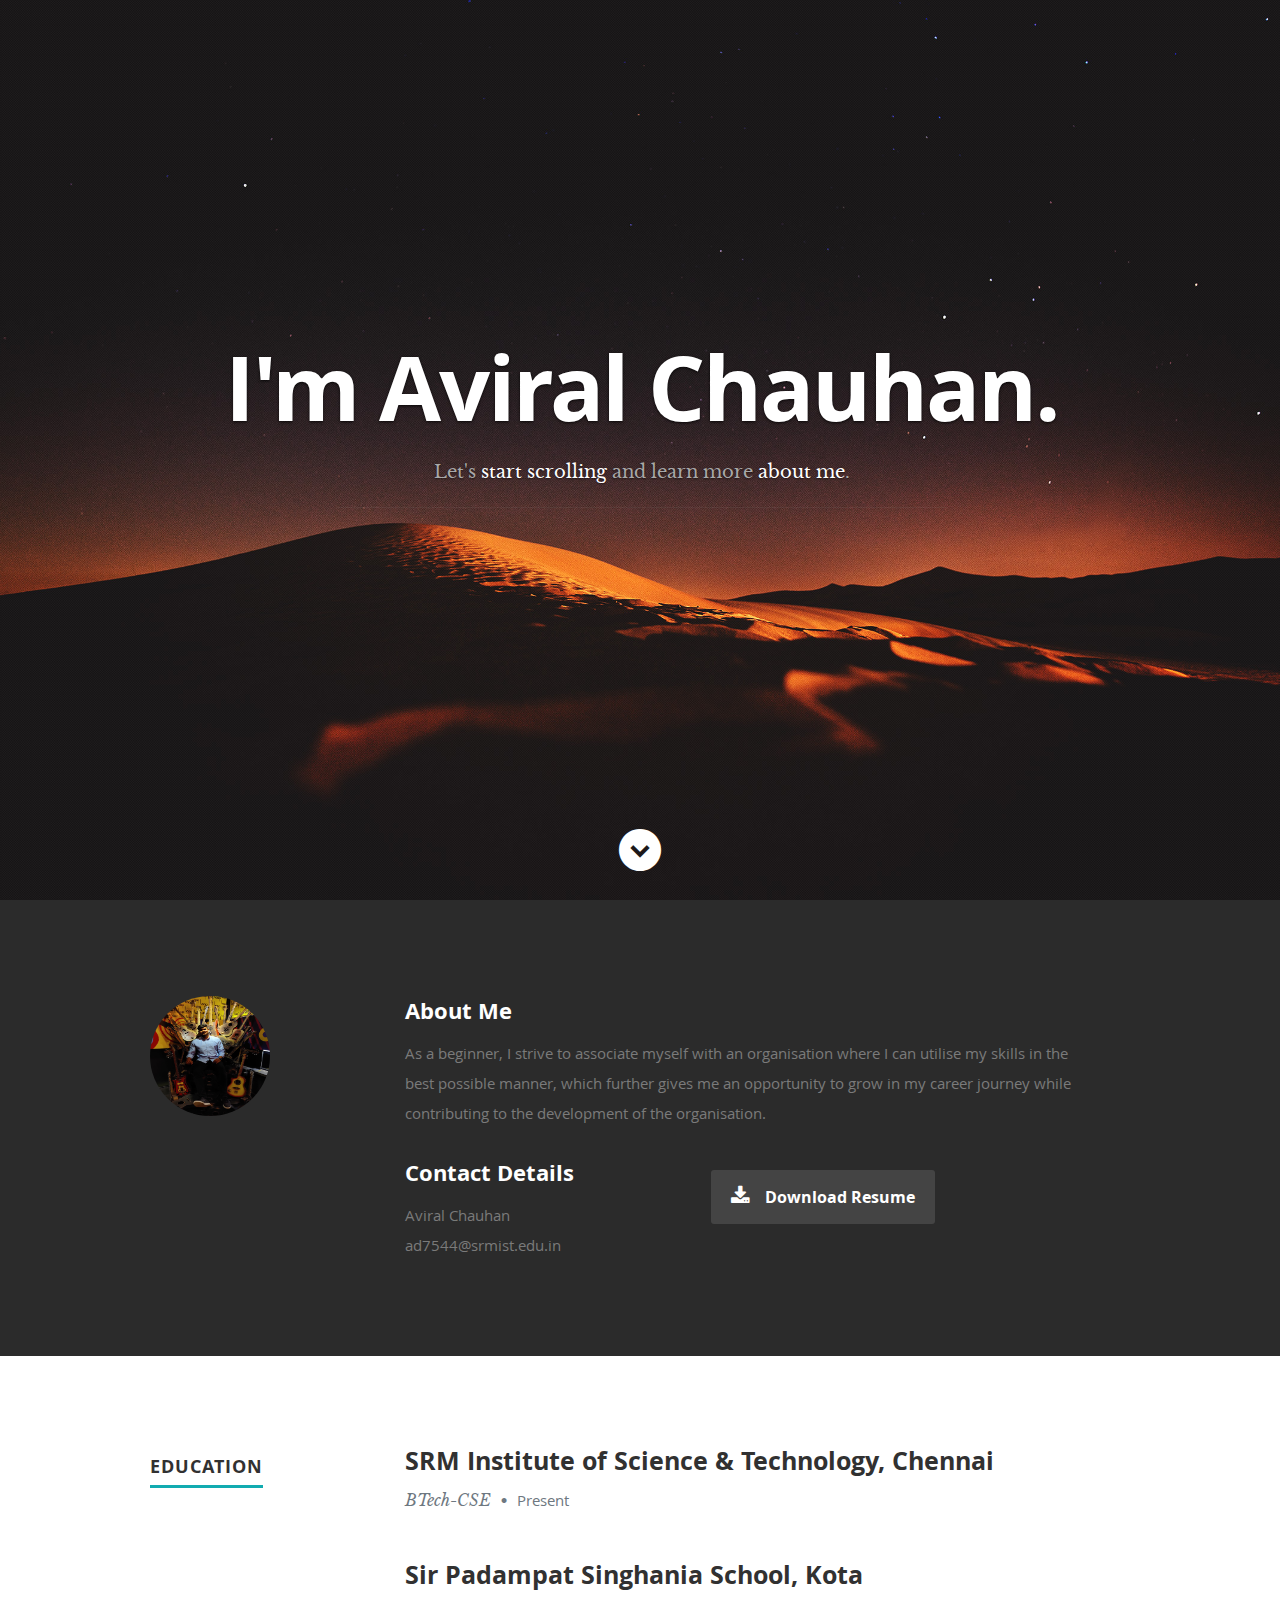
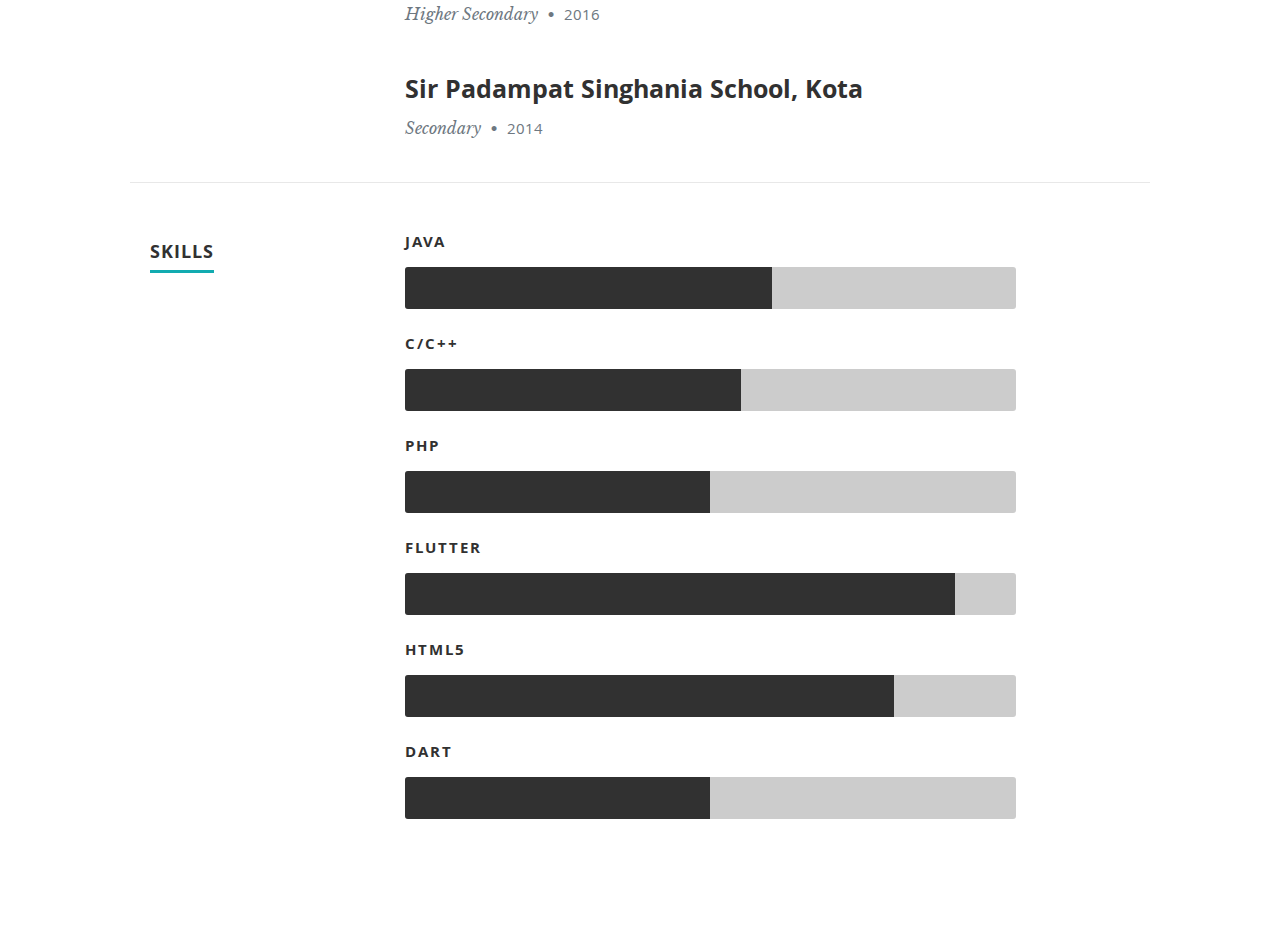
<file: index.html>
<!DOCTYPE html>
<html class="no-js" lang="en"> 
   
<head>

   <!--- Basic Page Needs
   ============== -->
   <meta charset="utf-8">
	<title>Aviral Chauhan</title>
	<meta name="description" content="">
	<meta name="author" content="">

   <!-- Mobile Specific Metas
   ================ -->
	<meta name="viewport" content="width=device-width, initial-scale=1, maximum-scale=1">

	<!-- CSS
    ========================= -->
   <link rel="stylesheet" href="css/default.css">
	<link rel="stylesheet" href="css/layout.css">
   <link rel="stylesheet" href="css/media-queries.css">
   <link rel="stylesheet" href="css/magnific-popup.css">

   <!-- Script
   ========== -->
	<script src="js/modernizr.js"></script>

   <!-- Favicons
	=========== -->
	<link rel="shortcut icon" href="favicon.png" >

</head>

<body>

   <!-- Header
   ======================= -->
   <header id="home">

      <nav id="nav-wrap">

         <a class="mobile-btn" href="#nav-wrap" title="Show navigation">Show navigation</a>
	      <a class="mobile-btn" href="#" title="Hide navigation">Hide navigation</a>



      </nav> 

      <div class="row banner">
         <div class="banner-text">
            <h1 class="responsive-headline">I'm Aviral Chauhan.</h1>
            <h3>Let's <a class="smoothscroll" href="#about">start scrolling</a>
            and learn more <a class="smoothscroll" href="#about">about me</a>.</h3>
            <hr />

         </div>
      </div>

      <p class="scrolldown">
         <a class="smoothscroll" href="#about"><i class="icon-down-circle"></i></a>
      </p>

   </header>


   <!-- About Section
   ================ -->
   <section id="about">

      <div class="row">

         <div class="three columns">

            <img class="profile-pic"  src="images/profilepic.jpg" alt="" />

         </div>

         <div class="nine columns main-col">

            <h2>About Me</h2>

            <p>As a beginner, I strive to associate myself with an organisation where I can utilise my skills in the best possible manner, which further gives me an opportunity to grow in my career journey while contributing to the development of the organisation.
            </p>

            <div class="row">

               <div class="columns contact-details">

                  <h2>Contact Details</h2>
                  <p class="address">
						   <span>Aviral Chauhan</span><br>

                     <span>ad7544@srmist.edu.in</span>
					   </p>

               </div>

               <div class="columns download">
                  <p>
                     <a href="resume.pdf" class="button"><i class="fa fa-download"></i>Download Resume</a>
                  </p>
               </div>

            </div> 

         </div>

      </div>

   </section> 


   <!-- Resume Section
   ===================== -->
   <section id="resume">

      <!-- Education
      -------------------- -->
      <div class="row education">

         <div class="three columns header-col">
            <h1><span>Education</span></h1>
         </div>

         <div class="nine columns main-col">

            <div class="row item">

               <div class="twelve columns">

                  <h3>SRM Institute of Science & Technology, Chennai</h3>
                  <p class="info">BTech-CSE <span>&bull;</span> <em class="date">Present</em></p>

               </div>

            </div>   <br>

            <div class="row item">

               <div class="twelve columns">

                  <h3>Sir Padampat Singhania School, Kota</h3>
                  <p class="info">Higher Secondary <span>&bull;</span> <em class="date">2016</em></p>

               </div>

            </div>
<br>
            <div class="row item">

               <div class="twelve columns">

                  <h3>Sir Padampat Singhania School, Kota</h3>
                  <p class="info">Secondary <span>&bull;</span> <em class="date">2014</em></p>

               </div>

            </div>


         </div> 

      </div> 


    

      <div class="row skill">

         <div class="three columns header-col">
            <h1><span>Skills</span></h1>
         </div>

         <div class="nine columns main-col">



				<div class="bars">

				   <ul class="skills">
					   <li><span class="bar-expand photoshop"></span><em>Java</em></li>
                  <li><span class="bar-expand illustrator"></span><em>C/C++</em></li>
						<li><span class="bar-expand wordpress"></span><em>PHP</em></li>
						<li><span class="bar-expand css"></span><em>Flutter</em></li>
						<li><span class="bar-expand html5"></span><em>HTML5</em></li>
                  <li><span class="bar-expand jquery"></span><em>Dart</em></li>
					</ul>

				</div>

			</div> 

      </div>

   </section> 



   <script src="http://ajax.googleapis.com/ajax/libs/jquery/1.10.2/jquery.min.js"></script>
   <script>window.jQuery || document.write('<script src="js/jquery-1.10.2.min.js"><\/script>')</script>
   <script type="text/javascript" src="js/jquery-migrate-1.2.1.min.js"></script>

   <script src="js/jquery.flexslider.js"></script>
   <script src="js/waypoints.js"></script>
   <script src="js/jquery.fittext.js"></script>
   <script src="js/magnific-popup.js"></script>
   <script src="js/init.js"></script>

</body>

</html>
</file>
<file: css/default.css>
/*
=====================================================================
*   Ceevee v1.0 Default Stylesheet
*   url: styleshout.com
*   03-17-2014
=====================================================================

TOC:
a. Webfonts and Icon fonts
b. Reset
c. Default Styles
   1. Basic
   2. Typography
   3. Links
   4. Images
   5. Buttons
   6. Forms
d. Grid
e. Others
   1. Clearing
   2. Misc

=====================================================================  */

/* ------------------------------------------------------------------ */
/* a. Webfonts and Icon fonts
 ------------------------------------------------------------------ */

@import url("fonts.css");
@import url("fontello/css/fontello.css");
@import url("font-awesome/css/font-awesome.min.css");

/* ------------------------------------------------------------------
/* b. Reset
      Adapted from:
      Normalize.css - https://github.com/necolas/normalize.css/
      HTML5 Doctor Reset - html5doctor.com/html-5-reset-stylesheet/
/* ------------------------------------------------------------------ */

html, body, div, span, object, iframe,
h1, h2, h3, h4, h5, h6, p, blockquote, pre,
abbr, address, cite, code,
del, dfn, em, img, ins, kbd, q, samp,
small, strong, sub, sup, var,
b, i,
dl, dt, dd, ol, ul, li,
fieldset, form, label, legend,
table, caption, tbody, tfoot, thead, tr, th, td,
article, aside, canvas, details, figcaption, figure,
footer, header, hgroup, menu, nav, section, summary,
time, mark, audio, video {
   margin: 0;
   padding: 0;
   border: 0;
   outline: 0;
   font-size: 100%;
   vertical-align: baseline;
   background: transparent;
}

article,aside,details,figcaption,figure,
footer,header,hgroup,menu,nav,section {
   display: block;
}

audio,
canvas,
video {
   display: inline-block;
}

audio:not([controls]) {
   display: none;
   height: 0;
}

[hidden] { display: none; }

code, kbd, pre, samp {
   font-family: monospace, serif;
   font-size: 1em;
}

pre {
   white-space: pre;
   white-space: pre-wrap;
   word-wrap: break-word;
}

blockquote, q { quotes: &#8220 &#8220; }

blockquote:before, blockquote:after,
q:before, q:after {
   content: '';
   content: none;
}

ins {
   background-color: #ff9;
   color: #000;
   text-decoration: none;
}

mark {
   background-color: #A7F4F6;
   color: #555;
}

del { text-decoration: line-through; }

abbr[title], dfn[title] {
   border-bottom: 1px dotted;
   cursor: help;
}

table {
   border-collapse: collapse;
   border-spacing: 0;
}


/* ------------------------------------------------------------------ */
/* c. Default and Basic Styles
      Adapted from:
      Skeleton CSS Framework - http://www.getskeleton.com/
      Typeplate Typographic Starter Kit - http://typeplate.com/
/* ------------------------------------------------------------------ */

/*  1. Basic  ------------------------------------------------------- */

*,
*:before,
*:after {
   -moz-box-sizing: border-box;
   -webkit-box-sizing: border-box;
   box-sizing: border-box;
}

html {
   font-size: 62.5%;
   -webkit-font-smoothing: antialiased;
}

body {
   background: #fff;
   font-family: 'opensans-regular', sans-serif;
   font-weight: normal;
   font-size: 15px;
   line-height: 30px;
	color: #838C95;

   -webkit-font-smoothing: antialiased; /* Fix for webkit rendering */
	-webkit-text-size-adjust: 100%;
}

/*  2. Typography
       Vertical rhythm with leading derived from 6
--------------------------------------------------------------------- */

h1, h2, h3, h4, h5, h6 {
   color: #313131;
	font-family: 'opensans-bold', sans-serif;
   font-weight: normal;
}
h1 a, h2 a, h3 a, h4 a, h5 a, h6 a { font-weight: inherit; }
h1 { font-size: 38px; line-height: 42px; margin-bottom: 12px; letter-spacing: -1px; }
h2 { font-size: 28px; line-height: 36px; margin-bottom: 6px; }
h3 { font-size: 22px; line-height: 30px; margin-bottom: 12px; }
h4 { font-size: 20px; line-height: 30px; margin-bottom: 6px; }
h5 { font-size: 18px; line-height: 30px; }
h6 { font-size: 14px; line-height: 30px; }
.subheader { }

p { margin: 0 0 30px 0; }
p img { margin: 0; }
p.lead {
   font: 19px/36px 'opensans-light', sans-serif;
   margin-bottom: 18px;
}

/* for 'em' and 'strong' tags, font-size and line-height should be same with
the body tag due to rendering problems in some browsers */
em { font: 15px/30px 'opensans-italic', sans-serif; }
strong, b { font: 15px/30px 'opensans-bold', sans-serif; }
small { font-size: 11px; line-height: inherit; }

/*	Blockquotes */
blockquote {
   margin: 30px 0px;
   padding-left: 40px;
   position: relative;
}
blockquote:before {
   content: "\201C";
   opacity: 0.45;
   font-size: 80px;
   line-height: 0px;
   margin: 0;
   font-family: arial, sans-serif;

   position: absolute;
   top:  30px;
	left: 0;
}
blockquote p {
   font-family: 'librebaskerville-italic', serif;
   padding: 0;
   font-size: 18px;
   line-height: 36px;
}
blockquote cite {
   display: block;
   font-size: 12px;
   font-style: normal;
   line-height: 18px;
}
blockquote cite:before { content: "\2014 \0020"; }
blockquote cite a,
blockquote cite a:visited { color: #8B9798; border: none }

/* ---------------------------------------------------------------------
/*  Pull Quotes Markup
/*
    <aside class="pull-quote">
		<blockquote>
			<p></p>
		</blockquote>
	 </aside>
/*
/* --------------------------------------------------------------------- */
.pull-quote {
   position: relative;
	padding: 18px 30px 18px 0px;
}
.pull-quote:before,
.pull-quote:after {
	height: 1em;
	opacity: 0.45;
	position: absolute;
	font-size: 80px;
   font-family: Arial, Sans-Serif;
}
.pull-quote:before {
	content: "\201C";
	top:  33px;
	left: 0;
}
.pull-quote:after {
	content: '\201D';
	bottom: -33px;
	right: 0;
}
.pull-quote blockquote {
   margin: 0;
}
.pull-quote blockquote:before {
   content: none;
}

/* Abbreviations */
abbr {
   font-family: 'opensans-bold', sans-serif;
	font-variant: small-caps;
	text-transform: lowercase;
   letter-spacing: .5px;
	color: gray;
}
abbr:hover { cursor: help; }

/* drop cap */
.drop-cap:first-letter {
	float: left;
	margin: 0;
	padding: 14px 6px 0 0;
	font-size: 84px;
	font-family: /* Copperplate */ 'opensans-bold', sans-serif;
   line-height: 60px;
	text-indent: 0;
	background: transparent;
	color: inherit;
}

hr { border: solid #E3E3E3; border-width: 1px 0 0; clear: both; margin: 11px 0 30px; height: 0; }


/*  3. Links  ------------------------------------------------------- */

a, a:visited {
   text-decoration: none;
   outline: 0;
   color: #11ABB0;

   -webkit-transition: color .3s ease-in-out;
   -moz-transition: color .3s ease-in-out;
   -o-transition: color .3s ease-in-out;
   transition: color .3s ease-in-out;
}
a:hover, a:focus { color: #313131; }
p a, p a:visited { line-height: inherit; }


/*  4. List  --------------------------------------------------------- */

ul, ol { margin-bottom: 24px; margin-top: 12px; }
ul { list-style: none outside; }
ol { list-style: decimal; }
ol, ul.square, ul.circle, ul.disc { margin-left: 30px; }
ul.square { list-style: square outside; }
ul.circle { list-style: circle outside; }
ul.disc { list-style: disc outside; }
ul ul, ul ol,
ol ol, ol ul { margin: 6px 0 6px 30px; }
ul ul li, ul ol li,
ol ol li, ol ul li { margin-bottom: 6px; }
li { line-height: 18px; margin-bottom: 12px; }
ul.large li { }
li p { }

/* ---------------------------------------------------------------------
/*  Stats Tab Markup

    <ul class="stats-tabs">
		<li><a href="#">[value]<b>[name]</b></a></li>
	 </ul>

    Extend this object into your markup.
/*
/* --------------------------------------------------------------------- */
.stats-tabs {
   padding: 0;
   margin: 24px 0;
}
.stats-tabs li {
	display: inline-block;
	margin: 0 10px 18px 0;
	padding: 0 10px 0 0;
	border-right: 1px solid #ccc;
}
.stats-tabs li:last-child {
	margin: 0;
	padding: 0;
	border: none;
}
.stats-tabs li a {
	display: inline-block;
	font-size: 22px;
	font-family: 'opensans-bold', sans-serif;
   border: none;
   color: #313131;
}
.stats-tabs li a:hover {
   color:#11ABB0;
}
.stats-tabs li a b {
	display: block;
	margin: 6px 0 0 0;
	font-size: 13px;
	font-family: 'opensans-regular', sans-serif;
   color: #8B9798;
}

/* definition list */
dl { margin: 12px 0; }
dt { margin: 0; color:#11ABB0; }
dd { margin: 0 0 0 20px; }

/* Lining Definition Style Markup */
.lining dt,
.lining dd {
	display: inline;
	margin: 0;
}
.lining dt + dt:before,
.lining dd + dt:before {
	content: "\A";
	white-space: pre;
}
.lining dd + dd:before {
	content: ", ";
}
.lining dd:before {
	content: ": ";
	margin-left: -0.2em;
}

/* Dictionary Definition Style Markup */
.dictionary-style dt {
	display: inline;
	counter-reset: definitions;
}
.dictionary-style dt + dt:before {
	content: ", ";
	margin-left: -0.2em;
}
.dictionary-style dd {
	display: block;
	counter-increment: definitions;
}
.dictionary-style dd:before {
	content: counter(definitions, decimal) ". ";
}

/* Pagination */
.pagination {
   margin: 36px auto;
   text-align: center;
}
.pagination ul li {
   display: inline-block;
   margin: 0;
   padding: 0;
}
.pagination .page-numbers {
   font: 15px/18px 'opensans-bold', sans-serif;
   display: inline-block;
   padding: 6px 10px;
   margin-right: 3px;
   margin-bottom: 6px;
	color: #6E757C;
	background-color: #E6E8EB;

	-webkit-transition: all 200ms ease-in-out;
	-moz-transition: all 200ms ease-in-out;
	-o-transition: all 200ms ease-in-out;
	-ms-transition: all 200ms ease-in-out;
	transition: all 200ms ease-in-out;

   -moz-border-radius: 3px;
   -webkit-border-radius: 3px;
   -khtml-border-radius: 3px;
	border-radius: 3px;
}
.pagination .page-numbers:hover {
   background: #838A91;
   color: #fff;
}
.pagination .current,
.pagination .current:hover {
   background-color: #11ABB0;
   color: #fff;
}
.pagination .inactive,
.pagination .inactive:hover {
   background-color: #E6E8EB;
	color: #A9ADB2;
}
.pagination .prev, .pagination .next {}

/*  5. Images  --------------------------------------------------------- */

img {
   max-width: 100%;
   height: auto;
}
img.pull-right { margin: 12px 0px 0px 18px; }
img.pull-left { margin: 12px 18px 0px 0px; }

/*  6. Buttons  --------------------------------------------------------- */

.button,
.button:visited,
button,
input[type="submit"],
input[type="reset"],
input[type="button"] {
   font: 16px/30px 'opensans-bold', sans-serif;
   background: #11ABB0;
   display: inline-block;
	text-decoration: none;
   letter-spacing: 0;
   color: #fff;
	padding: 12px 20px;
	margin-bottom: 18px;
   border: none;
   cursor: pointer;
   height: auto;

   -webkit-transition: all .2s ease-in-out;
	-moz-transition: all .2s ease-in-out;
	-o-transition: all .2s ease-in-out;
	-ms-transition: all .2s ease-in-out;
	transition: all .2s ease-in-out;

   -moz-border-radius: 3px;
   -webkit-border-radius: 3px;
   -khtml-border-radius: 3px;
   border-radius: 3px;
}

.button:hover,
button:hover,
input[type="submit"]:hover,
input[type="reset"]:hover,
input[type="button"]:hover {
   background: #3d4145;
   color: #fff;
}

.button:active,
button:active,
input[type="submit"]:active,
input[type="reset"]:active,
input[type="button"]:active {
   background: #3d4145;
   color: #fff;
}

.button.full-width,
button.full-width,
input[type="submit"].full-width,
input[type="reset"].full-width,
input[type="button"].full-width {
	width: 100%;
	padding-left: 0 !important;
	padding-right: 0 !important;
	text-align: center;
}

/* Fix for odd Mozilla border & padding issues */
button::-moz-focus-inner,
input::-moz-focus-inner {
    border: 0;
    padding: 0;
}


/*  7. Forms  --------------------------------------------------------- */

form { margin-bottom: 24px; }
fieldset { margin-bottom: 24px; }

input[type="text"],
input[type="password"],
input[type="email"],
textarea,
select {
   display: block;
   padding: 18px 15px;
   margin: 0 0 24px 0;
   border: 0;
   outline: none;
   vertical-align: middle;
   min-width: 225px;
	max-width: 100%;
   font-size: 15px;
   line-height: 24px;
	color: #647373;
	background: #D3D9D9;

}

/* select { padding: 0;
   width: 220px;
   } */

input[type="text"]:focus,
input[type="password"]:focus,
input[type="email"]:focus,
textarea:focus {
   color: #B3B7BC;
	background-color: #3d4145;
}

textarea { min-height: 220px; }

label,
legend {
   font: 16px/24px 'opensans-bold', sans-serif;
	margin: 12px 0;
   color: #3d4145;
   display: block;
}
label span,
legend span {
	color: #8B9798;
   font: 14px/24px 'opensans-regular', sans-serif;
}

input[type="checkbox"],
input[type="radio"] {
    font-size: 15px;
    color: #737373;
}

input[type="checkbox"] { display: inline; }

/* ------------------------------------------------------------------ */
/* d. Grid
---------------------------------------------------------------------
   gutter = 40px.
/* ------------------------------------------------------------------ */

/* default
--------------------------------------------------------------- */
.row {
   width: 96%;
   max-width: 1020px;
   margin: 0 auto;
}
/* fixed width for IE8 */
.ie .row { width: 1000px ; }

.narrow .row { max-width: 980px; }

.row .row { width: auto; max-width: none; margin: 0 -20px; }

/* row clearing */
.row:before,
.row:after {
    content: " ";
    display: table;
}
.row:after {
    clear: both;
}

.column, .columns {
   position: relative;
   padding: 0 20px;
   min-height: 1px;
   float: left;
}
.column.centered, .columns.centered  {
    float: none;
    margin: 0 auto;
}

/* removed gutters */
.row.collapsed > .column,
.row.collapsed > .columns,
.column.collapsed, .columns.collapsed  { padding: 0; }

[class*="column"] + [class*="column"]:last-child { float: right; }
[class*="column"] + [class*="column"].end { float: right; }

/* column widths */
.row .one         { width: 8.33333%; }
.row .two         { width: 16.66667%; }
.row .three       { width: 25%; }
.row .four        { width: 33.33333%; }
.row .five        { width: 41.66667%; }
.row .six         { width: 50%; }
.row .seven       { width: 58.33333%; }
.row .eight       { width: 66.66667%; }
.row .nine        { width: 75%; }
.row .ten         { width: 83.33333%; }
.row .eleven      { width: 91.66667%; }
.row .twelve      { width: 100%; }

/* Offsets */
.row .offset-1    { margin-left: 8.33333%; }
.row .offset-2    { margin-left: 16.66667%; }
.row .offset-3    { margin-left: 25%; }
.row .offset-4    { margin-left: 33.33333%; }
.row .offset-5    { margin-left: 41.66667%; }
.row .offset-6    { margin-left: 50%; }
.row .offset-7    { margin-left: 58.33333%; }
.row .offset-8    { margin-left: 66.66667%; }
.row .offset-9    { margin-left: 75%; }
.row .offset-10   { margin-left: 83.33333%; }
.row .offset-11   { margin-left: 91.66667%; }

/* Push/Pull */
.row .push-1      { left: 8.33333%; }
.row .pull-1      { right: 8.33333%; }
.row .push-2      { left: 16.66667%; 	}
.row .pull-2      { right: 16.66667%; }
.row .push-3      { left: 25%; }
.row .pull-3      { right: 25%;	}
.row .push-4      { left: 33.33333%; }
.row .pull-4      { right: 33.33333%; }
.row .push-5      { left: 41.66667%; }
.row .pull-5      { right: 41.66667%; }
.row .push-6      { left: 50%; }
.row .pull-6      { right: 50%; }
.row .push-7      { left: 58.33333%; }
.row .pull-7      { right: 58.33333%; }
.row .push-8      { left: 66.66667%; 	}
.row .pull-8      { right: 66.66667%; }
.row .push-9      { left: 75%; }
.row .pull-9      { right: 75%; }
.row .push-10     { left: 83.33333%; }
.row .pull-10     { right: 83.33333%; }
.row .push-11     { left: 91.66667%; }
.row .pull-11     { right: 91.66667%; }

/* block grids
--------------------------------------------------------------------- */
.bgrid-sixths [class*="column"]   { width: 16.66667%; }
.bgrid-quarters [class*="column"] { width: 25%; }
.bgrid-thirds [class*="column"]   { width: 33.33333%; }
.bgrid-halves [class*="column"]   { width: 50%; }

[class*="bgrid"] [class*="column"] + [class*="column"]:last-child { float: left; }

/* Left clearing for block grid columns - columns that changes width in
different screen sizes. Allows columns with different heights to align
properly.
--------------------------------------------------------------------- */
.first { clear: left; }   /* first column in default screen */
.s-first { clear: none; } /* first column in smaller screens */

/* smaller screens
--------------------------------------------------------------- */
@media only screen and (max-width: 900px) {

   /* block grids on small screens */
   .s-bgrid-sixths [class*="column"]   { width: 16.66667%; }
   .s-bgrid-quarters [class*="column"] { width: 25%; }
   .s-bgrid-thirds [class*="column"]   { width: 33.33333%; }
   .s-bgrid-halves [class*="column"]   { width: 50%; }

   /* block grids left clearing */
   .first { clear: none; }
   .s-first { clear: left; }

}

/* mobile wide/smaller tablets
--------------------------------------------------------------- */
@media only screen and (max-width: 767px) {

   .row {
	   width: 460px;
	   margin: 0 auto;
      padding: 0;
	}
   .column, .columns {
	   width: auto !important;
	   float: none;
	   margin-left: 0;
	   margin-right: 0;
      padding: 0 30px;
   }
   .row .row { width: auto; max-width: none; margin: 0 -30px; }

   [class*="column"] + [class*="column"]:last-child { float: none; }
   [class*="bgrid"] [class*="column"] + [class*="column"]:last-child { float: none; }

   /* Offsets */
   .row .offset-1    { margin-left: 0%; }
   .row .offset-2    { margin-left: 0%; }
   .row .offset-3    { margin-left: 0%; }
   .row .offset-4    { margin-left: 0%; }
   .row .offset-5    { margin-left: 0%; }
   .row .offset-6    { margin-left: 0%; }
   .row .offset-7    { margin-left: 0%; }
   .row .offset-8    { margin-left: 0%; }
   .row .offset-9    { margin-left: 0%; }
   .row .offset-10   { margin-left: 0%; }
   .row .offset-11   { margin-left: 0%; }
}

/* mobile narrow
--------------------------------------------------------------- */
@media only screen and (max-width: 460px) {

   .row { width: auto; }

}

/* larger screens
--------------------------------------------------------------- */
@media screen and (min-width: 1200px) {

   .wide .row { max-width: 1180px; }

}

/* ------------------------------------------------------------------ */
/* e. Others
/* ------------------------------------------------------------------ */

/*  1. Clearing
    (http://nicolasgallagher.com/micro-clearfix-hack/
--------------------------------------------------------------------- */

.cf:before,
.cf:after {
    content: " ";
    display: table;
}
.cf:after {
    clear: both;
}

/*  2. Misc -------------------------------------------------------- */

.remove-bottom { margin-bottom: 0 !important; }
.half-bottom { margin-bottom: 12px !important; }
.add-bottom { margin-bottom: 24px !important; }
.no-border { border: none; }

.text-center  { text-align: center !important; }
.text-left    { text-align: left !important; }
.text-right   { text-align: right !important; }
.pull-left    { float: left !important; }
.pull-right   { float: right !important; }
.align-center {
	margin-left: auto !important;
	margin-right: auto !important;
	text-align: center !important;
}
</file>
<file: css/layout.css>
/*
=====================================================================
*   Ceevee v1.0 Layout Stylesheet
*   url: styleshout.com
*   03-18-2014
=====================================================================

   TOC:
   a. General Styles
   b. Header Styles
   c. About Section
   d. Resume Section
   e. Portfolio Section
   f. Call To Action Section
   g. Testimonials Section
   h. Contact Section
   i. Footer

===================================================================== */

/* ------------------------------------------------------------------ */
/* a. General Styles
/* ------------------------------------------------------------------ */

body { background: #0f0f0f; }

/* ------------------------------------------------------------------ */
/* b. Header Styles
/* ------------------------------------------------------------------ */

header {
   position: relative;
   height: 800px;
   min-height: 500px;
   width: 100%;
   background: #161415 url(../images/header-background.jpg) no-repeat top center;
   background-size: cover !important;
	-webkit-background-size: cover !important;
   text-align: center;
   overflow: hidden;
}

/* vertically center banner section */
header:before {
   content: '';
   display: inline-block;
   vertical-align: middle;
   height: 100%;
}
header .banner {
   display: inline-block;
   vertical-align: middle;
   margin: 0 auto;
   width: 85%;
   padding-bottom: 30px;s
   text-align: center;
}

header .banner-text { width: 100%; }
header .banner-text h1 {
   font: 90px/1.1em 'opensans-bold', sans-serif;
   color: #fff;
   letter-spacing: -2px;
   margin: 0 auto 18px auto;
   text-shadow: 0px 1px 3px rgba(0, 0, 0, .8);
}
header .banner-text h3 {
   font: 18px/1.9em 'librebaskerville-regular', serif;
   color: #A8A8A8;
   margin: 0 auto;
   width: 70%;
   text-shadow: 0px 1px 2px rgba(0, 0, 0, .5);
}
header .banner-text h3 span,
header .banner-text h3 a {
   color: #fff;
}
header .banner-text hr {
   width: 60%;
   margin: 18px auto 24px auto;
   border-color: #2F2D2E;
   border-color: rgba(150, 150, 150, .1);
}

/* header social links */
header .social {
   margin: 24px 0;
   padding: 0;
   font-size: 30px;
   text-shadow: 0px 1px 2px rgba(0, 0, 0, .8);
}
header .social li {
   display: inline-block;
   margin: 0 15px;
   padding: 0;
}
header .social li a { color: #fff; }
header .social li a:hover { color: #11ABB0; }

/* scrolldown link */
header .scrolldown a {
   position: absolute;
   bottom: 30px;
   left: 50%;
   margin-left: -29px;
   color: #fff;
   display: block;
   height: 42px;
   width: 42px;
   font-size: 42px;
   line-height: 42px;
   color: #fff;
   border-radius: 100%;

   -webkit-transition: all .3s ease-in-out;
   -moz-transition: all .3s ease-in-out;
   -o-transition: all .3s ease-in-out;
   transition: all .3s ease-in-out;
}
header .scrolldown a:hover { color: #11ABB0; }

/* primary navigation
--------------------------------------------------------------------- */
#nav-wrap ul, #nav-wrap li, #nav-wrap a {
	 margin: 0;
	 padding: 0;
	 border: none;
	 outline: none;
}

/* nav-wrap */
#nav-wrap {
   font: 12px 'opensans-bold', sans-serif;
   width: 100%;
   text-transform: uppercase;
   letter-spacing: 2.5px;
   margin: 0 auto;
   z-index: 100;
   position: fixed;
   left: 0;
   top: 0;
}
.opaque { background-color: #333; }

/* hide toggle button */
#nav-wrap > a.mobile-btn { display: none; }

ul#nav {
   min-height: 48px;
   width: auto;

   /* center align the menu */
   text-align: center;
}
ul#nav li {
   position: relative;
   list-style: none;
   height: 48px;
   display: inline-block;
}

/* Links */
ul#nav li a {

/* 8px padding top + 8px padding bottom + 32px line-height = 48px */

   display: inline-block;
   padding: 8px 13px;
   line-height: 32px;
	text-decoration: none;
   text-align: left;
   color: #fff;

	-webkit-transition: color .2s ease-in-out;
	-moz-transition: color .2s ease-in-out;
	-o-transition: color .2s ease-in-out;
	-ms-transition: color .2s ease-in-out;
	transition: color .2s ease-in-out;
}

ul#nav li a:active { background-color: transparent !important; }
ul#nav li.current a { color: #F06000; }


/* ------------------------------------------------------------------ */
/* c. About Section
/* ------------------------------------------------------------------ */

#about {
   background: #2B2B2B;
   padding-top: 96px;
   padding-bottom: 66px;
   overflow: hidden;
}

#about a, #about a:visited  { color: #fff; }
#about a:hover, #about a:focus { color: #11ABB0; }

#about h2 {
   font: 22px/30px 'opensans-bold', sans-serif;
   color: #fff;
   margin-bottom: 12px;
}
#about p {
   line-height: 30px;
   color: #7A7A7A;
}
#about .profile-pic {
   position: relative;
   width: 120px;
   height: 120px;
   border-radius: 100%;
}
#about .contact-details { width: 41.66667%; }
#about .download {
   width: 58.33333%;
   padding-top: 6px;
}
#about .main-col { padding-right: 5%; }
#about .download .button {
   margin-top: 6px;
   background: #444;
}
#about .download .button:hover {
   background: #fff;
   color: #2B2B2B;
}
#about .download .button i {
   margin-right: 15px;
   font-size: 20px;
}


/* ------------------------------------------------------------------ */
/* d. Resume Section
/* ------------------------------------------------------------------ */

#resume {
   background: #fff;
   padding-top: 90px;
   padding-bottom: 72px;
   overflow: hidden;
}

#resume a, #resume a:visited  { color: #11ABB0; }
#resume a:hover, #resume a:focus { color: #313131; }

#resume h1 {
   font: 18px/24px 'opensans-bold', sans-serif;
   text-transform: uppercase;
   letter-spacing: 1px;
}
#resume h1 span {
   border-bottom: 3px solid #11ABB0;
   padding-bottom: 6px;
}
#resume h3 {
   font: 25px/30px 'opensans-bold', sans-serif;
}

#resume .header-col { padding-top: 9px; }
#resume .main-col { padding-right: 10%; }

.education, .work {
   margin-bottom: 48px;
   padding-bottom: 24px;
   border-bottom: 1px solid #E8E8E8;
}
#resume .info {
   font: 16px/24px 'librebaskerville-italic', serif;
   color: #6E7881;
   margin-bottom: 18px;
   margin-top: 9px;
}
#resume .info span {
   margin-right: 5px;
   margin-left: 5px;
}
#resume .date {
   font: 15px/24px 'opensans-regular', sans-serif;
   margin-top: 6px;
}

/*----------------------------------------------*/
/*	Skill Bars
/*----------------------------------------------*/

.bars {
	width: 95%;
	float: left;
	padding: 0;
	text-align: left;
}
.bars .skills {
  	margin-top: 36px;
   list-style: none;
}
.bars li {
   position: relative;
  	margin-bottom: 60px;
  	background: #ccc;
  	height: 42px;
  	border-radius: 3px;
}
.bars li em {
	font: 15px 'opensans-bold', sans-serif;
   color: #313131;
	text-transform: uppercase;
   letter-spacing: 2px;
	font-weight: normal;
   position: relative;
	top: -36px;
}
.bar-expand {
   position: absolute;
   left: 0;
   top: 0;

   margin: 0;
   padding-right: 24px;
  	background: #313131;
   display: inline-block;
  	height: 42px;
   line-height: 42px;
   border-radius: 3px 0 0 3px;
}

.photoshop {
  	width: 60%;
  	-moz-animation: photoshop 2s ease;
  	-webkit-animation: photoshop 2s ease;
}
.illustrator {
  	width: 55%;
  	-moz-animation: illustrator 2s ease;
  	-webkit-animation: illustrator 2s ease;
}
.wordpress {
  	width: 50%;
  	-moz-animation: wordpress 2s ease;
  	-webkit-animation: wordpress 2s ease;
}
.css {
  	width: 90%;
  	-moz-animation: css 2s ease;
  	-webkit-animation: css 2s ease;
}
.html5 {
  	width: 80%;
  	-moz-animation: html5 2s ease;
  	-webkit-animation: html5 2s ease;
}
.jquery {
  	width: 50%;
  	-moz-animation: jquery 2s ease;
  	-webkit-animation: jquery 2s ease;
}

@-moz-keyframes photoshop {
  0%   { width: 0px;  }
  100% { width: 60%;  }
}
@-moz-keyframes illustrator {
  0%   { width: 0px;  }
  100% { width: 55%;  }
}
@-moz-keyframes wordpress {
  0%   { width: 0px;  }
  100% { width: 50%;  }
}
@-moz-keyframes css {
  0%   { width: 0px;  }
  100% { width: 90%;  }
}
@-moz-keyframes html5 {
  0%   { width: 0px;  }
  100% { width: 80%;  }
}
@-moz-keyframes jquery {
  0%   { width: 0px;  }
  100% { width: 50%;  }
}

@-webkit-keyframes photoshop {
  0%   { width: 0px;  }
  100% { width: 60%;  }
}
@-webkit-keyframes illustrator {
  0%   { width: 0px;  }
  100% { width: 55%;  }
}
@-webkit-keyframes wordpress {
  0%   { width: 0px;  }
  100% { width: 50%;  }
}
@-webkit-keyframes css {
  0%   { width: 0px;  }
  100% { width: 90%;  }
}
@-webkit-keyframes html5 {
  0%   { width: 0px;  }
  100% { width: 80%;  }
}
@-webkit-keyframes jquery {
  0%   { width: 0px;  }
  100% { width: 50%;  }
}

/* ------------------------------------------------------------------ */
/* e. Portfolio Section
/* ------------------------------------------------------------------ */

#portfolio {
   background: #ebeeee;
   padding-top: 90px;
   padding-bottom: 60px;
}
#portfolio h1 {
   font: 15px/24px 'opensans-semibold', sans-serif;
   text-transform: uppercase;
   letter-spacing: 1px;
   text-align: center;
   margin-bottom: 48px;
   color: #95A3A3;
}

/* Portfolio Content */
#portfolio-wrapper .columns { margin-bottom: 36px; }
.portfolio-item .item-wrap {
   background: #fff;
   overflow: hidden;
   position: relative;

   -webkit-transition: all 0.3s ease-in-out;
	-moz-transition: all 0.3s ease-in-out;
	-o-transition: all 0.3s ease-in-out;
	-ms-transition: all 0.3s ease-in-out;
	transition: all 0.3s ease-in-out;
}
.portfolio-item .item-wrap a {
   display: block;
   cursor: pointer;
}

/* overlay */
.portfolio-item .item-wrap .overlay {
   position: absolute;
   left: 0;
   top: 0;
   width: 100%;
   height: 100%;

	opacity: 0;
	-moz-opacity: 0;
	filter:alpha(opacity=0);

   -webkit-transition: opacity 0.3s ease-in-out;
	-moz-transition: opacity 0.3s ease-in-out;
	-o-transition: opacity 0.3s ease-in-out;
	transition: opacity 0.3s ease-in-out;

   background: url(../images/overlay-bg.png) repeat;
}
.portfolio-item .item-wrap .link-icon {
   display: block;
   color: #fff;
   height: 30px;
   width: 30px;
   font-size: 18px;
   line-height: 30px;
   text-align: center;

   opacity: 0;
	-moz-opacity: 0;
	filter:alpha(opacity=0);

   -webkit-transition: opacity 0.3s ease-in-out;
	-moz-transition: opacity 0.3s ease-in-out;
	-o-transition: opacity 0.3s ease-in-out;
	transition: opacity 0.3s ease-in-out;

   position: absolute;
   top: 50%;
   left: 50%;
   margin-left: -15px;
   margin-top: -15px;
}
.portfolio-item .item-wrap img {
   vertical-align: bottom;
}
.portfolio-item .portfolio-item-meta { padding: 18px }
.portfolio-item .portfolio-item-meta h5 {
   font: 14px/21px 'opensans-bold', sans-serif;
   color: #fff;
}
.portfolio-item .portfolio-item-meta p {
   font: 12px/18px 'opensans-light', sans-serif;
   color: #c6c7c7;
   margin-bottom: 0;
}

/* on hover */
.portfolio-item:hover .overlay {
	opacity: 1;
	-moz-opacity: 1;
	filter:alpha(opacity=100);
}
.portfolio-item:hover .link-icon {
   opacity: 1;
	-moz-opacity: 1;
	filter:alpha(opacity=100);
}

/* popup modal */
.popup-modal {
	max-width: 550px;
	background: #fff;
	position: relative;
	margin: 0 auto;
}
.popup-modal .description-box { padding: 12px 36px 18px 36px; }
.popup-modal .description-box h4 {
   font: 15px/24px 'opensans-bold', sans-serif;
	margin-bottom: 12px;
   color: #111;
}
.popup-modal .description-box p {
	font: 14px/24px 'opensans-regular', sans-serif;
   color: #A1A1A1;
   margin-bottom: 12px;
}
.popup-modal .description-box .categories {
   font: 11px/21px 'opensans-light', sans-serif;
   color: #A1A1A1;
   text-transform: uppercase;
   letter-spacing: 2px;
   display: block;
   text-align: left;
}
.popup-modal .description-box .categories i {
   margin-right: 8px;
}
.popup-modal .link-box {
   padding: 18px 36px;
   background: #111;
   text-align: left;
}
.popup-modal .link-box a {
   color: #fff;
	font: 11px/21px 'opensans-bold', sans-serif;
	text-transform: uppercase;
   letter-spacing: 3px;
   cursor: pointer;
}
.popup-modal a:hover {	color: #00CCCC; }
.popup-modal a.popup-modal-dismiss { margin-left: 24px; }


/* fadein/fadeout effect for modal popup
/* ------------------------------------------------------------------ */

/* content at start */
.mfp-fade.mfp-wrap .mfp-content .popup-modal {
   opacity: 0;
   -webkit-transition: all 200ms ease-in-out;
	-moz-transition: all 200ms ease-in-out;
	-o-transition: all 200ms ease-in-out;
	-ms-transition: all 200ms ease-in-out;
   transition: all 200ms ease-in-out;
}
/* content fadein */
.mfp-fade.mfp-wrap.mfp-ready .mfp-content .popup-modal {
   opacity: 1;
}
/* content fadeout */
.mfp-fade.mfp-wrap.mfp-removing .mfp-content .popup-modal {
   opacity: 0;
}

/* ------------------------------------------------------------------ */
/* f. Call To Action Section
/* ------------------------------------------------------------------ */

#call-to-action {
   background: #212121;
   padding-top: 66px;
   padding-bottom: 48px;
}
#call-to-action h1 {
   font: 18px/24px 'opensans-bold', sans-serif;
   text-transform: uppercase;
   letter-spacing: 3px;
   color: #fff;
}
#call-to-action h1 span { display: none; }
#call-to-action .header-col h1:before {
   font-family: 'FontAwesome';
   content: "\f0ac";
	padding-right: 10px;
	font-size: 72px;
   line-height: 72px;
   text-align: left;
   float: left;
   color: #fff;
}
#call-to-action .action {
   margin-top: 12px;
}
#call-to-action h2 {
   font: 28px/36px 'opensans-bold', sans-serif;
   color: #EBEEEE;
   margin-bottom: 6px;
}
#call-to-action h2 a {
   color: inherit;
}
#call-to-action p {
   color: #636363;
   font-size: 17px;
}
/*#
call-to-action .button {
	color:#fff;
   background: #0D0D0D;
}
*/
#call-to-action .button:hover,
#call-to-action .button:active {
   background: #FFFFFF;
   color: #0D0D0D;
}
#call-to-action p span {
	font-family: 'opensans-semibold', sans-serif; 
	color: #D8D8D8;
}

/* ------------------------------------------------------------------
/* g. Testimonials
/* ------------------------------------------------------------------ */

#testimonials {
   background: #1F1F1F url(../images/testimonials-bg.jpg) no-repeat center center;
   background-size: cover !important;
	-webkit-background-size: cover !important;
   background-attachment: fixed;

   position: relative;
   min-height: 200px;
   width: 100%;
   overflow: hidden;
}
#testimonials .text-container {
   padding-top: 96px;
   padding-bottom: 66px;
}
#testimonials h1 {
   font: 18px/24px 'opensans-bold', sans-serif;   
   text-transform: uppercase;
   letter-spacing: 3px;
   color: #fff;
}
#testimonials h1 span { display: none; }
#testimonials .header-col { padding-top: 9px; }
#testimonials .header-col h1:before {
   font-family: 'FontAwesome';
   content: "\f10d";
	padding-right: 10px;
	font-size: 72px;
   line-height: 72px;
   text-align: left;
   float: left;
   color: #fff;
}

/*	Blockquotes */
#testimonials blockquote {
   margin: 0 0px 30px 0px;
   padding-left: 0;
   position: relative;
   text-shadow: 0px 1px 3px rgba(0, 0, 0, 1);
}
#testimonials blockquote:before { content: none; }
#testimonials blockquote p {
   font-family: 'librebaskerville-italic', serif;
   padding: 0;
   font-size: 24px;
   line-height: 48px;
   color: #fff
}
#testimonials blockquote cite {
   display: block;
   font-size: 12px;
   font-style: normal;
   line-height: 18px;
   color: #fff;
}
#testimonials blockquote cite:before { content: "\2014 \0020"; }
#testimonials blockquote cite a,
#testimonials blockquote cite a:visited { color: #8B9798; border: none }

/* Flex Slider
/* ------------------------------------------------------------------ */

/* Reset */
.flexslider a:active,
.flexslider a:focus  { outline: none; }
.slides,
.flex-control-nav,
.flex-direction-nav { margin: 0; padding: 0; list-style: none; }
.slides li { margin: 0; padding: 0;}

/* Necessary Styles */
.flexslider {
   position: relative;
   zoom: 1;
   margin: 0;
   padding: 0;
}
.flexslider .slides { zoom: 1; }
.flexslider .slides > li { position: relative; }

/* Hide the slides before the JS is loaded. Avoids image jumping */
.flexslider .slides > li { display: none; -webkit-backface-visibility: hidden; }
/* Suggested container for slide animation setups. Can replace this with your own */
.flex-container { zoom: 1; position: relative; }

/* Clearfix for .slides */
.slides:before,
.slides:after {
   content: " ";
   display: table;
}
.slides:after {
   clear: both;
}

/* No JavaScript Fallback */
/* If you are not using another script, such as Modernizr, make sure you
 * include js that eliminates this class on page load */
.no-js .slides > li:first-child { display: block; }

/* Slider Styles */
.slides { zoom: 1; }
.slides > li {
   /*margin-right: 5px; */
   overflow: hidden;
}

/* Control Nav */
.flex-control-nav {
    width: 100%;
    position: absolute;
    bottom: -20px;
    text-align: left;
}
.flex-control-nav li {
    margin: 0 6px;
    display: inline-block;
    zoom: 1;
    *display: inline;
}
.flex-control-paging li a {
    width: 12px;
    height: 12px;
    display: block;
    background: #ddd;
    background: rgba(255, 255, 255, .3);
    cursor: pointer;
    text-indent: -9999px;
    -webkit-border-radius: 20px;
    -moz-border-radius: 20px;
    -o-border-radius: 20px;
    border-radius: 20px;
    box-shadow: inset 0 0 3px rgba(255, 255, 255, .3);
}
.flex-control-paging li a:hover {
    background: #CCC;
    background: rgba(255, 255, 255, .7);
}
.flex-control-paging li a.flex-active {
    background: #fff;
    background: rgba(255, 255, 255, .9);
    cursor: default;
}

/* ------------------------------------------------------------------ */
/* h. Contact Section
/* ------------------------------------------------------------------ */

#contact {
   background: #191919;
   padding-top: 96px;
   padding-bottom: 102px;
   color: #636363;
}
#contact .section-head { margin-bottom: 42px; }

#contact a, #contact a:visited  { color: #11ABB0; }
#contact a:hover, #contact a:focus { color: #fff; }

#contact h1 {
   font: 18px/24px 'opensans-bold', sans-serif;
   text-transform: uppercase;
   letter-spacing: 3px;
   color: #EBEEEE;
   margin-bottom: 6px;
}
#contact h1 span { display: none; }
#contact h1:before {
   font-family: 'FontAwesome';
   content: "\f0e0";
	padding-right: 10px;
	font-size: 72px;
   line-height: 72px;
   text-align: left;
   float: left;
   color: #ebeeee;
}

#contact h4 {
   font: 16px/24px 'opensans-bold', sans-serif;
   color: #EBEEEE;
   margin-bottom: 6px;
}
#contact p.lead {
   font: 18px/36px 'opensans-light', sans-serif;
   padding-right: 3%;
}
#contact .header-col { padding-top: 6px; }


/* contact form */
#contact form { margin-bottom: 30px; }
#contact label {
   font: 15px/24px 'opensans-bold', sans-serif;
   margin: 12px 0;
   color: #EBEEEE;
	display: inline-block;
	float: left;
   width: 26%;
}
#contact input,
#contact textarea,
#contact select {
   padding: 18px 20px;
	color: #eee;
	background: #373233;
	margin-bottom: 42px;
	border: 0;
	outline: none;
   font-size: 15px;
   line-height: 24px;
   width: 65%;
}
#contact input:focus,
#contact textarea:focus,
#contact select:focus {
	color: #fff;
	background-color: #11ABB0;
}
#contact button.submit {
	text-transform: uppercase;
	letter-spacing: 3px;
	color:#fff;
   background: #0D0D0D;
	border: none;
   cursor: pointer;
   height: auto;
   display: inline-block;
	border-radius: 3px;
   margin-left: 26%;
}
#contact button.submit:hover {
	color: #0D0D0D;
	background: #fff;
}
#contact span.required {
	color: #11ABB0;
	font-size: 13px;
}
#message-warning, #message-success {
   display: none;
	background: #0F0F0F;
	padding: 24px 24px;
	margin-bottom: 36px;
   width: 65%;
   margin-left: 26%;
}
#message-warning { color: #D72828; }
#message-success { color: #11ABB0; }

#message-warning i,
#message-success i {
   margin-right: 10px;
}
#image-loader {
   display: none;
   position: relative;
   left: 18px;
   top: 17px;
}


/* Twitter Feed */
#twitter {
   margin-top: 12px;
   padding: 0;
}
#twitter li {
   margin: 6px 0px 12px 0;
   line-height: 30px;
}
#twitter li span {
   display: block;
}
#twitter li b a {
   font: 13px/36px 'opensans-regular', Sans-serif;
   color: #474747 !important;
   border: none;
}


/* ------------------------------------------------------------------ */
/* i. Footer
/* ------------------------------------------------------------------ */

footer {
   padding-top: 48px;
   margin-bottom: 48px;
   color: #303030;
   font-size: 14px;
   text-align: center;
   position: relative;
}

footer a, footer a:visited { color: #525252; }
footer a:hover, footer a:focus { color: #fff; }

/* copyright */
footer .copyright {
    margin: 0;
    padding: 0;
 }
footer .copyright li {
    display: inline-block;
    margin: 0;
    padding: 0;
    line-height: 24px;
}
.ie footer .copyright li {
   display: inline;
}
footer .copyright li:before {
    content: "\2022";
    padding-left: 10px;
    padding-right: 10px;
    color: #095153;
}
footer .copyright  li:first-child:before {
    display: none;
}

/* social links */
footer .social-links {
   margin: 18px 0 30px 0;
   padding: 0;
   font-size: 30px;
}
footer .social-links li {
    display: inline-block;
    margin: 0;
    padding: 0;
    margin-left: 42px;
    color: #F06000;
}

footer .social-links li:first-child { margin-left: 0; }

/* Go To Top Button */
#go-top {
	position: absolute;
	top: -24px;
   left: 50%;
   margin-left: -30px;
}
#go-top a {
	text-decoration: none;
	border: 0 none;
	display: block;
	width: 60px;
	height: 60px;
	background-color: #525252;

	-webkit-transition: all 0.2s ease-in-out;
   -moz-transition: all 0.2s ease-in-out;
   -o-transition: all 0.2s ease-in-out;
   -ms-transition: all 0.2s ease-in-out;
   transition: all 0.2s ease-in-out;

   color: #fff;
   font-size: 21px;
   line-height: 60px;
 	border-radius: 100%;
}
#go-top a:hover { background-color: #0F9095; }
</file>
<file: css/media-queries.css>
/* ==================================================================

*   Ceevee Media Queries
*   url: styleshout.com
*   03-18-2014

/* ================================================================== */


/* screenwidth less than 1024px
--------------------------------------------------------------------- */
@media only screen and (max-width: 1024px) {

    /* header styles
   ------------------------------------------------------------------ */
   header .banner-text h1 {
      font: 80px/1.1em 'opensans-bold', sans-serif;
      letter-spacing: -1px;
      margin: 0 auto 12px auto;
   }

}

/* screenwidth less than 900px
--------------------------------------------------------------------- */
@media only screen and (max-width: 900px) {

    /* header styles
   ------------------------------------------------------------------ */
   header .banner { padding-bottom: 12px; }
   header .banner-text h1 {
      font: 78px/1.1em 'opensans-bold', sans-serif;
      letter-spacing: -1px;      
   }
   header .banner-text h3 {
      font: 17px/1.9em 'librebaskerville-regular', serif;
      width: 80%;
   }
   header .banner-text hr {
      width: 65%;
      margin: 12px auto;
   }
   /* nav-wrap */
   #nav-wrap {
      font: 11px 'opensans-bold', sans-serif;
      letter-spacing: 1.5px;
   }


   /* About Section
   ------------------------------------------------------------------- */
   #about .profile-pic {
      width: 114px;
      height: 114px;
      margin-left: 12px;
   }
   #about .contact-details { width: 50%; }
   #about .download { width: 50%; }

   /* Resume Section
   ------------------------------------------------------------------- */
   #resume h1 { font: 16px/24px 'opensans-bold', sans-serif; }
   #resume .main-col { padding-right: 5%; }   

   /* Testimonials Section
   ------------------------------------------------------------------- */
   #testimonials .header-col h1:before {
      font-size: 66px;
      line-height: 66px;
   }
   #testimonials blockquote p {
      font-size: 22px;
      line-height: 46px;      
   }

    /* Call to Action Section
   ------------------------------------------------------------------- */
   #call-to-action .header-col h1:before {
      font-size: 66px;
      line-height: 66px;
   }

   /* Contact Section
   ------------------------------------------------------------------- */
   #contact .section-head { margin-bottom: 30px; }
   #contact .header-col h1:before {
      font-size: 66px;
      line-height: 66px;
   }
   #contact .section-head p.lead { font: 17px/33px opensans-light, sans-serif; }


}

/* mobile wide/smaller tablets
---------------------------------------------------------------------- */

@media only screen and (max-width: 767px) {

   /* mobile navigation
   -------------------------------------------------------------------- */
   #nav-wrap {
      font: 12px 'opensans-bold', sans-serif;
      background: transparent !important;
      letter-spacing: 1.5px;  
      width: auto;
      position: fixed;
      top: 0;
      right: 0;
   }
   #nav-wrap > a {
	   width: 48px;
		height: 48px;
		text-align: left;
		background-color: #CC5200;
		position: relative;
      border: none;
      float: right;

      font: 0/0 a;
      text-shadow: none;
      color: transparent;

      position: relative;
      top: 0px;
      right: 30px;
   }

	#nav-wrap > a:before,
   #nav-wrap > a:after {
	   position: absolute;
		border: 2px solid #fff;
		top: 35%;
		left: 25%;
		right: 25%;
		content: '';
	}
   #nav-wrap > a:after { top: 60%; }

   /* toggle buttons */
	#nav-wrap:not( :target ) > a:first-of-type,
	#nav-wrap:target > a:last-of-type  {
	   display: block;
	}

   /* hide menu panel */
   #nav-wrap ul#nav {
      height: auto;
		display: none;
      clear: both;
      width: auto; 
      float: right;     

      position: relative;
      top: 12px;
      right: 0;
   }

   /* display menu panels */
	#nav-wrap:target > ul#nav	{
	   display: block;
      padding: 30px 20px 48px 20px;
      background: #1f2024;
      margin: 0 30px;
      clear: both;
   }

   ul#nav li {
      display: block;
      height: auto;      
      margin: 0 auto; 
      padding: 0 4%;           
      text-align: left;
      border-bottom: 1px solid #2D2E34;
      border-bottom-style: dotted; 
   }
  
   ul#nav li a {  
      display: block;    
      margin: 0;
      padding: 0;      
      margin: 12px 0; 
      line-height: 16px; /* reset line-height from 48px */
      border: none;
   }  


   /* Header Styles
   -------------------------------------------------------------------- */
   header .banner {
      padding-bottom: 12px;
      padding-top: 6px;
   }
   header .banner-text h1 { font: 68px/1.1em 'opensans-bold', sans-serif; }
   header .banner-text h3 {
      font: 16px/1.9em 'librebaskerville-regular', serif;
      width: 85%;
   }
   header .banner-text hr {
      width: 80%;
      margin: 18px auto;
   }

   /* header social links */
   header .social {
      margin: 18px 0 24px 0;
      font-size: 24px;
      line-height: 36px;      
   }
   header .social li { margin: 0 10px; }

    /* scrolldown link */
   header .scrolldown { display: none; }


   /* About Section
   -------------------------------------------------------------------- */
   #about .profile-pic { display: none; }
   #about .download .button {
      width: 100%;
      text-align: center;
      padding: 15px 20px;
   }
   #about .main-col { padding-right: 30px; }


   /* Resume Section
   --------------------------------------------------------------------- */
   #resume .header-col {
      padding-top: 0;
      margin-bottom: 48px;
      text-align: center;
   }
   #resume h1 { letter-spacing: 3px; }
   #resume .main-col { padding-right: 30px; }
   #resume h3, #resume .info { text-align: center; }
      
   .bars { width: 100%; }


   /* Call To Action Section
   /* ----------------------------------------------------------------- */
   #call-to-action { text-align: center; }
   #call-to-action h1 {
      font: 16px/24px 'opensans-bold', sans-serif;
      text-align: center;
      margin-bottom: 30px;
      text-shadow: 0px 1px 3px rgba(0, 0, 0, 1);
   }
   #call-to-action h1 span { display: block; }
   #call-to-action .header-col h1:before { content: none; }
   #call-to-action p { font-size: 15px; }


   /* Portfolio Section
   /* ----------------------------------------------------------------- */
   #portfolio-wrapper .columns { margin-bottom: 40px; }
   .popup-modal {	max-width: 85%; }


   /* Testimonials Section
   ----------------------------------------------------------------------- */
   #testimonials .text-container { text-align: center; }
   #testimonials h1 {
      font: 16px/24px 'opensans-bold', sans-serif;
      text-align: center;
      margin-bottom: 30px;
      text-shadow: 0px 1px 3px rgba(0, 0, 0, 1);
   }
   #testimonials h1 span { display: block; }
   #testimonials .header-col h1:before { content: none; }
   #testimonials blockquote { padding-bottom: 24px; }
   #testimonials blockquote p {
      font-size: 20px;
      line-height: 42px;      
   }

   /* Control Nav */
   .flex-control-nav {
      text-align: center;
      margin-left: -30px;
   }


   /* contact Section
   ----------------------------------------------------------------------- */
   #contact { padding-bottom: 66px; }
   #contact .section-head { margin-bottom: 12px; }
   #contact .section-head h1 {
      font: 16px/24px 'opensans-bold', sans-serif;            
      text-align: center;   
      margin-bottom: 30px;
      text-shadow: 0px 1px 3px rgba(0, 0, 0, 1);
   }  
   #contact h1 span { display: block; }
   #contact .header-col { padding-top: 0; }
   #contact .header-col h1:before { content: none;	}
   #contact .section-head p.lead { text-align: center;}

   /* form */
   #contact label {
      float: none;
      width: 100%;
   }
   #contact input,
   #contact textarea,
   #contact select {
     	margin-bottom: 6px;    	
      width: 100%;
   }
   #contact button.submit { margin: 30px 0 24px 0; }
   #message-warning, #message-success {
      width: 100%;
      margin-left: 0;
   }


   /* footer
   ------------------------------------------------------------------------ */
  
   /* copyright */
   footer .copyright li:before { content: none; }
   footer .copyright li { margin-right: 12px; }

   /* social links */
   footer .social-links { font-size: 22px; }
   footer .social-links li { margin-left: 18px; }

   /* Go To Top Button */
   #go-top { margin-left: -22px; }
   #go-top a {
   	width: 54px;
   	height: 54px;
      font-size: 18px;
      line-height: 54px;
   }


}

/* mobile narrow
  -------------------------------------------------------------------------- */

@media only screen and (max-width: 480px) {

   /* mobile navigation
   -------------------------------------------------------------------- */
   #nav-wrap ul#nav { width: auto; float: none; }

   /* header styles
   -------------------------------------------------------------------- */
   header .banner { padding-top: 24px; }
   header .banner-text h1 {
      font: 40px/1.1em 'opensans-bold', sans-serif;      
      margin: 0 auto 24px auto;
   }
   header .banner-text h3 {
      font: 14px/1.9em 'librebaskerville-regular', sans-serif;
      width: 90%;
   }
  
   /* header social links */
   header .social { font-size: 20px;}
   header .social li { margin: 0 6px; }

   /* footer
   ------------------------------------------------------------------------ */

   /* social links */
   footer .social-links { font-size: 20px; }
   footer .social-links li { margin-left: 14px; }   

}
</file>
